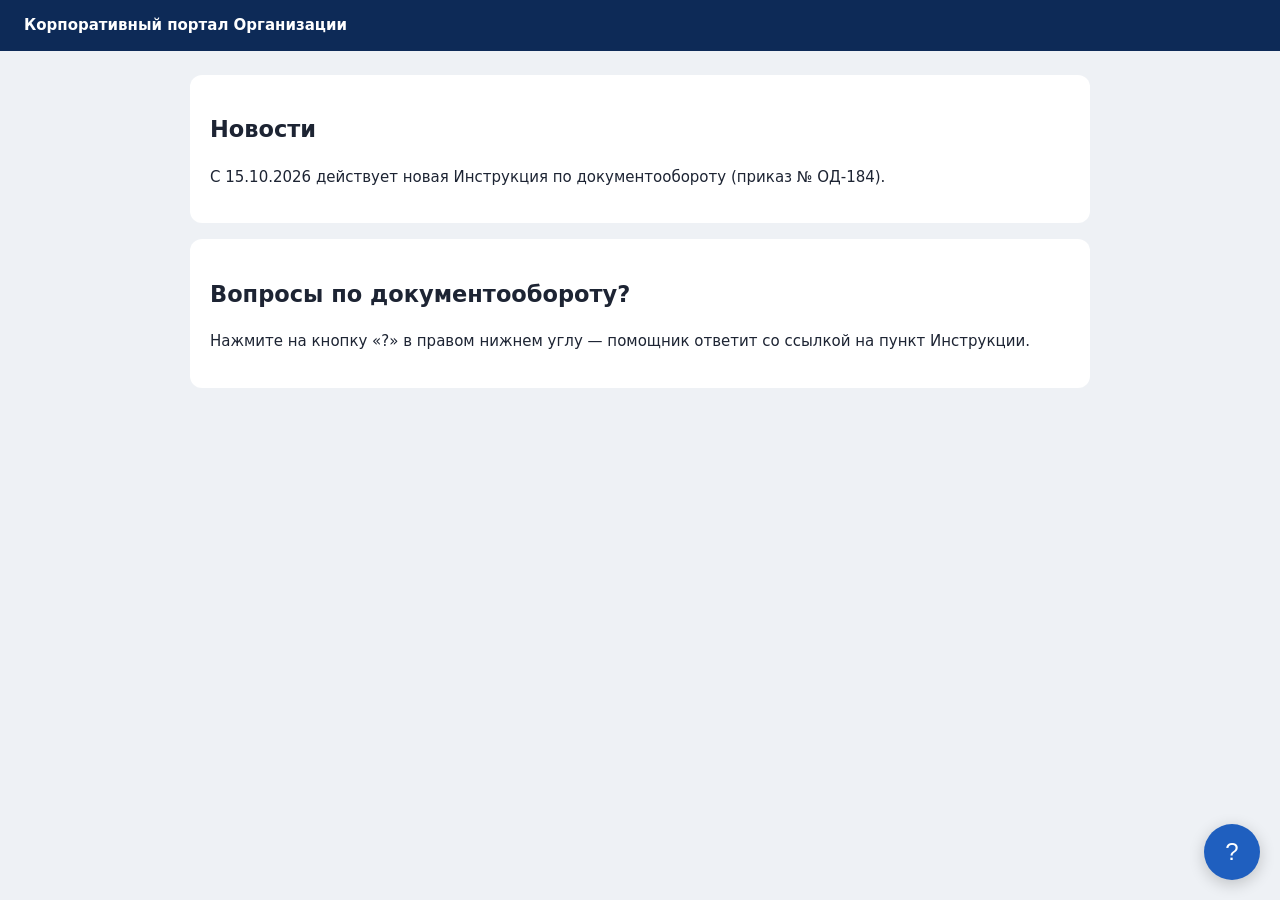
<file: static/portal-demo.html>
<!doctype html>
<html lang="ru">
<head><meta charset="utf-8"><meta name="viewport" content="width=device-width, initial-scale=1">
<title>Корпоративный портал (демо)</title>
<style>body{margin:0;font:15px/1.5 system-ui,sans-serif;background:#eef1f5;color:#1d2433}
header{background:#0d2a57;color:#fff;padding:14px 24px;font-weight:600}main{max-width:900px;margin:24px auto;padding:0 16px}
.card{background:#fff;border-radius:12px;padding:20px;margin-bottom:16px}</style></head>
<body>
<header>Корпоративный портал Организации</header>
<main>
  <div class="card"><h2>Новости</h2><p>С 15.10.2026 действует новая Инструкция по документообороту (приказ № ОД-184).</p></div>
  <div class="card"><h2>Вопросы по документообороту?</h2><p>Нажмите на кнопку «?» в правом нижнем углу — помощник ответит со ссылкой на пункт Инструкции.</p></div>
</main>
<script src="/static/widget.js"></script>
</body></html>
</file>
